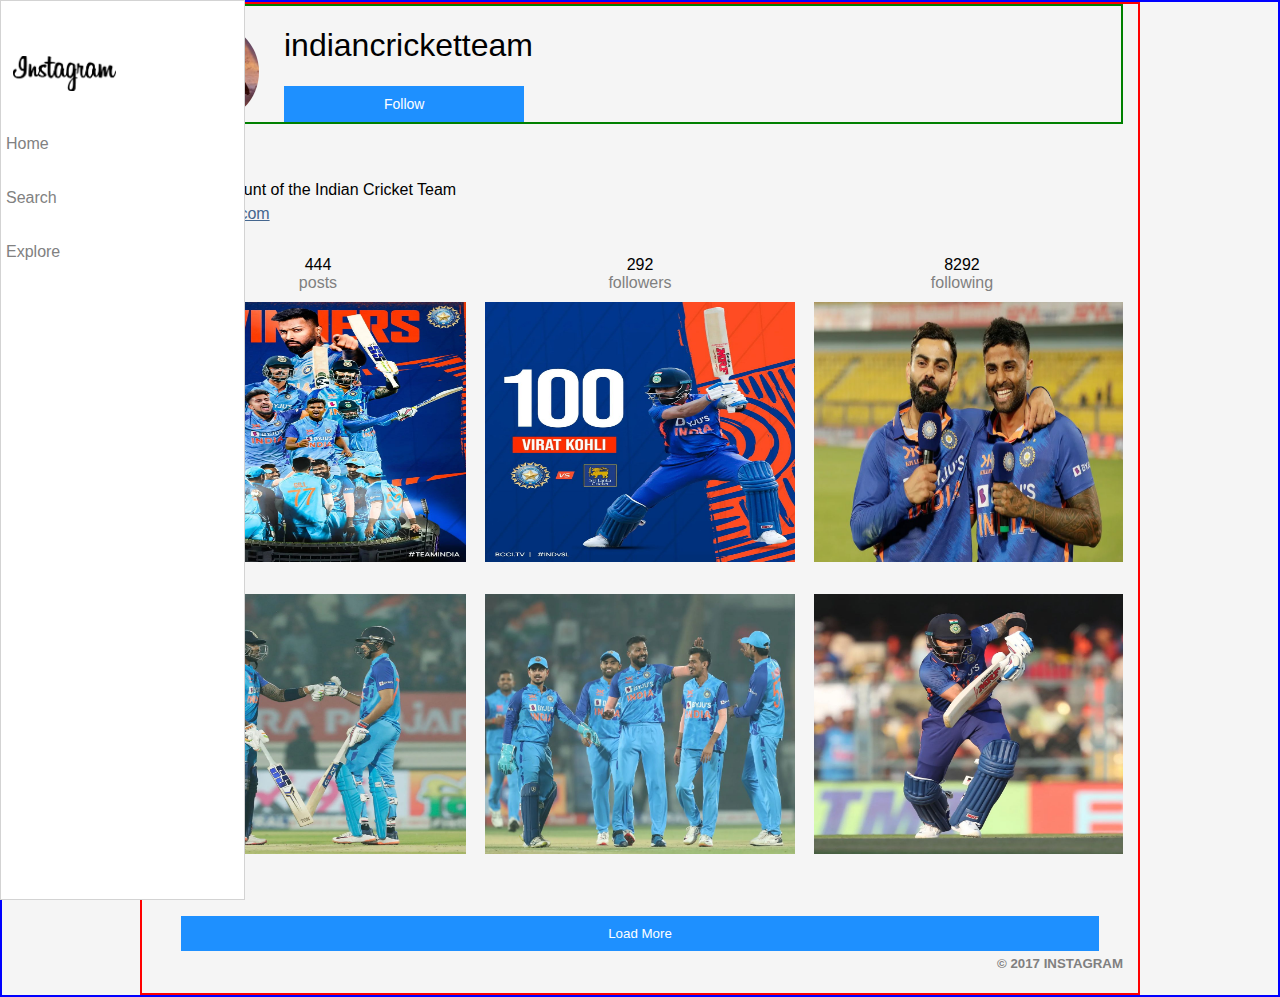
<file: Instagram/index.html>
<!DOCTYPE html>
<html lang="en">

<head>
    <meta charset="UTF-8">
    <meta http-equiv="X-UA-Compatible" content="IE=edge">
    <meta name="viewport" content="width=device-width, initial-scale=1.0">
    <title>instagram</title>
    <link rel="stylesheet" href="Stylesheet.css">

    <!-- <link rel="stylesheet" href="https://cdnjs.cloudflare.com/ajax/libs/font-awesome/4.7.0/css/font-awesome.min.css"> -->
    <link rel="stylesheet" href="https://cdnjs.cloudflare.com/ajax/libs/font-awesome/6.2.1/css/all.min.css"
        integrity="sha512-MV7K8+y+gLIBoVD59lQIYicR65iaqukzvf/nwasF0nqhPay5w/9lJmVM2hMDcnK1OnMGCdVK+iQrJ7lzPJQd1w=="
        crossorigin="anonymous" referrerpolicy="no-referrer" />
</head>

<body>

    <main>
        <div class="sidenav">
            <div class="logo">
                <img class="logoImg" src="logo.png" alt="logo">
            </div>
            <div class="menu">
                <a href="#home"><i class="fa-solid fa-house"></i> Home</a>
                <a href="#search"><i class="fa-solid fa-magnifying-glass"></i> Search</a>
                <a href="#explore"><i class="fa-regular fa-compass"></i> Explore</a>
            </div>
        </div>
        <div class="content">
            <header>
                <!--  Right col  -->
                <div class="col-left">
                    <img class="user-img"
                        src="[data-uri]"
                        alt="">
                </div>
                <!-- Left Col  -->
                <div class="col-right">
                    <h1>indiancricketteam</h1>
                    <button>Follow</button>
                </div>
            </header>

            <article>
                <p style="line-height: 24px;">
                    <strong>Team India</strong> <br>
                    Official account of the Indian Cricket Team<br>
                    <a style="color: #44668E;" href="https://www.bcci.tv/">www.bccitv.com</a>
                </p>
            </article>

            <aside>
                <div class='col-stats'>
                    <strong>444</strong>
                    <br />
                    posts
                </div>
                <div class='col-stats'>
                    <strong>292</strong>
                    <br />
                    followers
                </div>
                <div class='col-stats'>
                    <strong>8292</strong>
                    <br />
                    following
                </div>
            </aside>

            <section>
                <div class="shakeme">
                    <img src="image1.jpeg" alt="" width="260px" height="260px">
                </div>
                <div class="shakeme">
                    <img src="Image2.jpeg" alt="" width="260px" height="260px">
                </div>
                <div class="shakeme">
                    <img src="Image3.jpeg" alt="" width="260px" height="260px">
                </div>
                <div class="shakeme">
                    <img src="Image4.jpeg" alt="" width="260px" height="260px">
                </div>
                <div class="shakeme">
                    <img src="Image5.jpeg" alt="" width="260px" height="260px">
                </div>
                <div class="shakeme">
                    <img src="Image6.jpeg" alt="" width="260px" height="260px">
                </div>
            </section>

            <footer>
                <button>
                    Load More
                </button>
                <h5>
                    &copy; 2017 Instagram
                </h5>
            </footer>
        </div>
    </main>
</body>

</html>
</file>
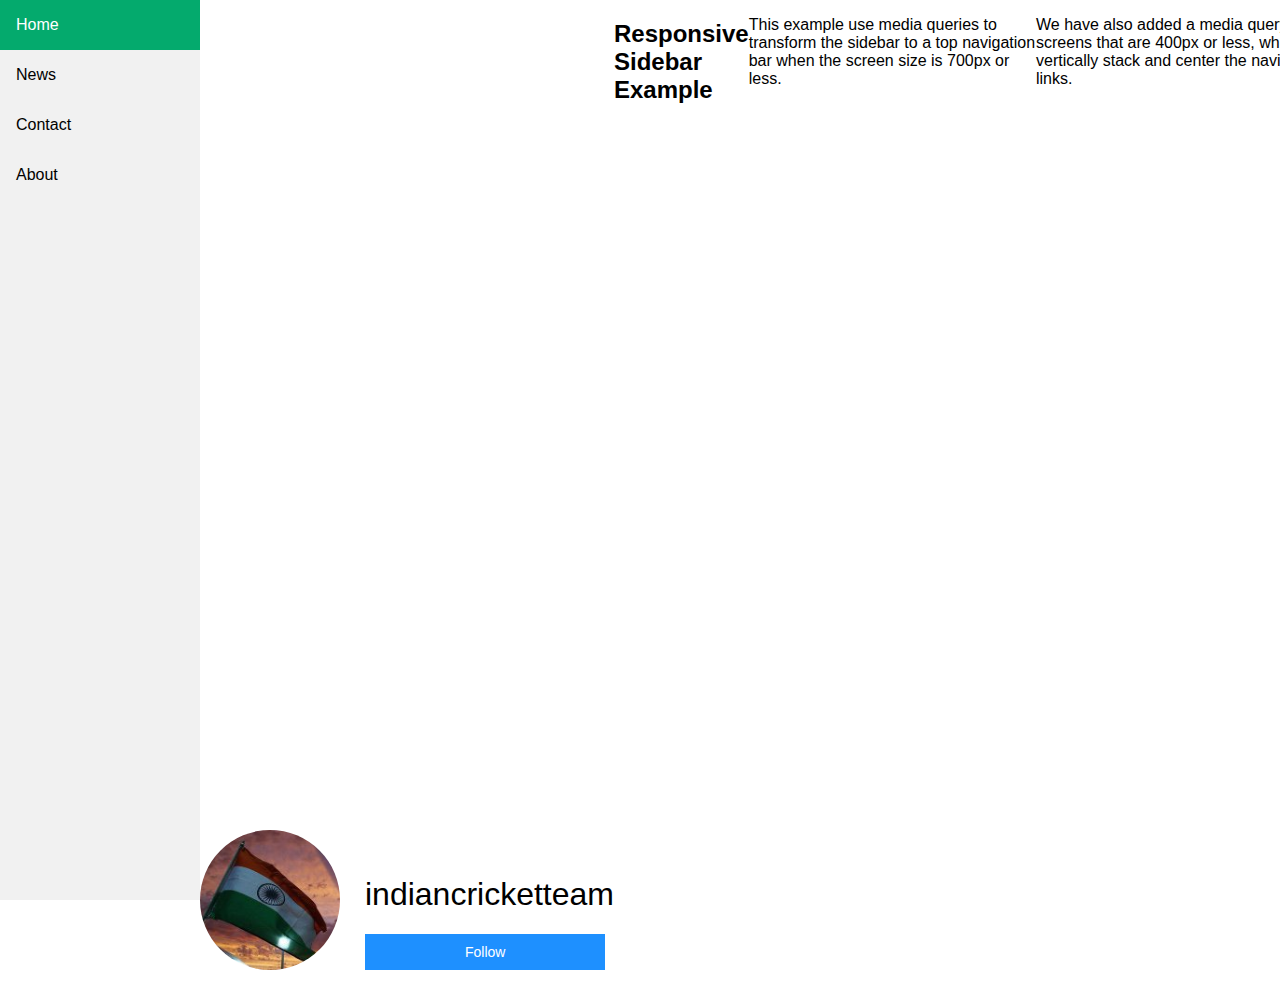
<file: Instagram/Index2.html>
<!DOCTYPE html>
<html>

<head>
    <meta name="viewport" content="width=device-width, initial-scale=1.0">
    <link rel="stylesheet" href="Stylesheet1.css">

</head>

<body>
    <div class="sidebar">
        <a class="active" href="#home">Home</a>
        <a href="#news">News</a>
        <a href="#contact">Contact</a>
        <a href="#about">About</a>
    </div>
    <div class="content">
        <header>
            <!--  Right col  -->
            <div class="col-left">
                <img class="user-img"
                    src="[data-uri]"
                    alt="">
            </div>
            <!-- Left Col  -->
            <div class="col-right">
                <h1>indiancricketteam</h1>
                <button>Follow</button>
            </div>
        </header>
        <h2>Responsive Sidebar Example</h2>
        <p>This example use media queries to transform the sidebar to a top navigation bar when the screen size is 700px
            or less.</p>
        <p>We have also added a media query for screens that are 400px or less, which will vertically stack and center
            the navigation links.</p>
        <h3>Resize the browser window to see the effect.</h3>
    </div>
</body>

</html>
</file>
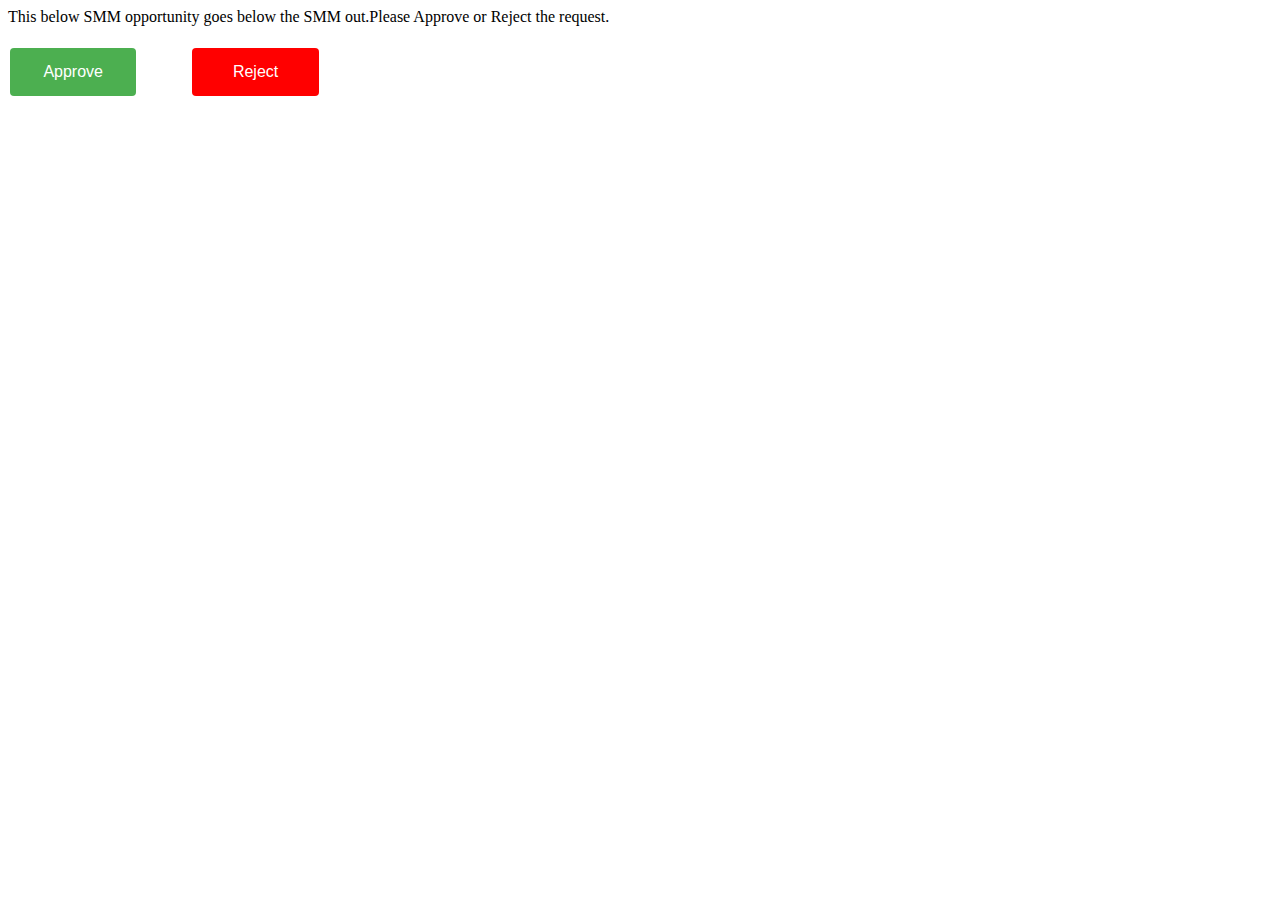
<file: Searce/html button.html>
<!DOCTYPE html>
<html>

<head>
    <style>
        .greenButton {
            background-color: #4CAF50;
            border: none;
            color: white;
            padding: 15px 32px;
            text-align: center;
            text-decoration: none;
            display: inline-block;
            font-size: 16px;
            margin: 4px 2px;
            cursor: pointer;
            width: 10%;
            border-radius: 4px;
        }

        .redButton {
            background-color: #FF0000;
            border: none;
            color: white;
            padding: 15px 32px;
            text-align: center;
            text-decoration: none;
            display: inline-block;
            font-size: 16px;
            margin: 4px 2px;
            cursor: pointer;
            width: 10%;
            border-radius: 4px;
        }
    </style>
</head>

<body>
    <div>
        <div>
            This below SMM opportunity goes below the SMM out.Please Approve or Reject the request.<br><br>
            <button class="greenButton" onclick="location.href='${approveUrl}'" type="button">Approve</button>
            &nbsp; &nbsp; &nbsp; &nbsp; &nbsp; &nbsp;
            <button class="redButton" onclick="location.href='${declineUrl}'" type="button">Reject</button>
        </div>
    </div>
</body>

</html>
</file>
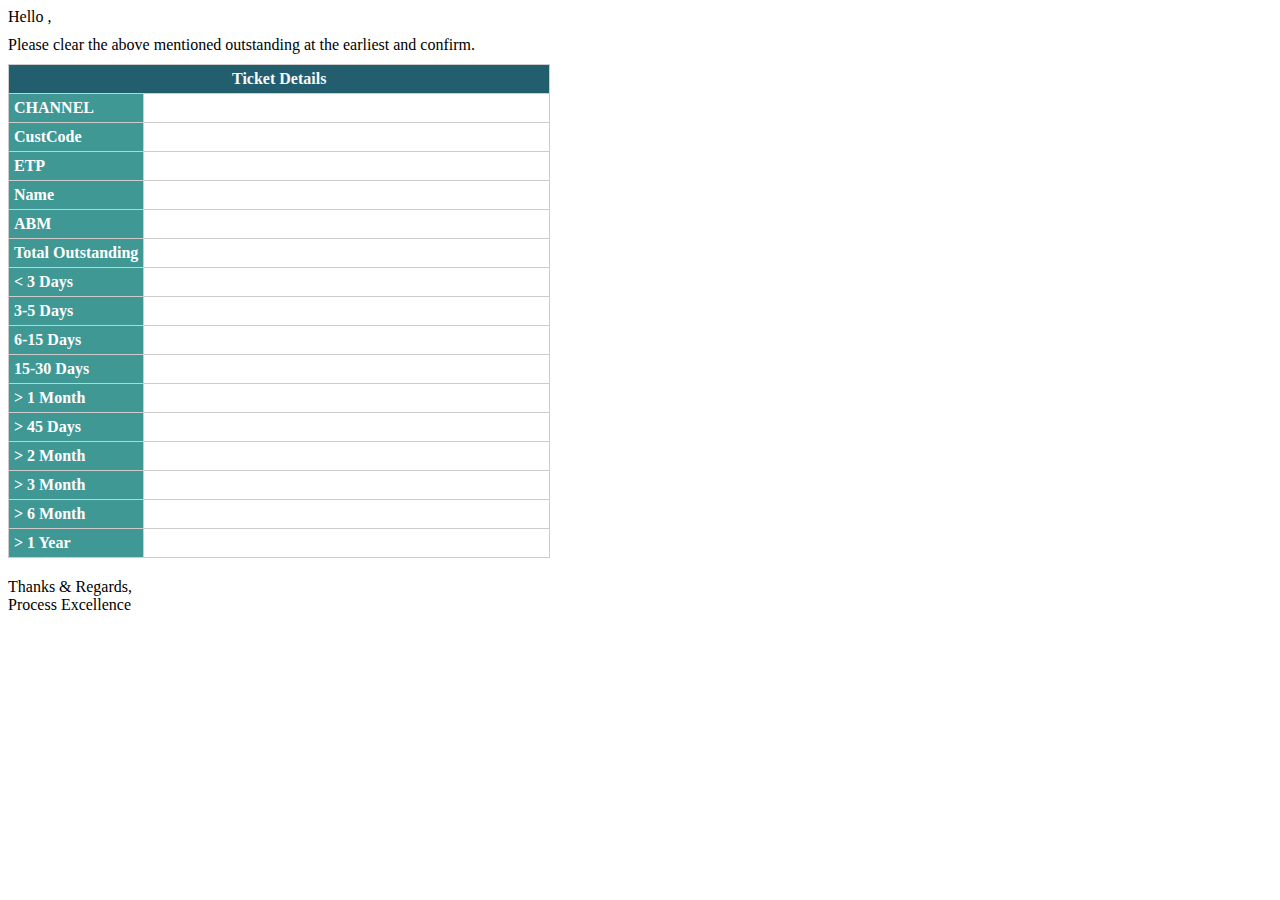
<file: Searce/Titan Table.html>
<!DOCTYPE html>
<html>

<head>
    <base target="_top">
</head>

<body>
    <div dir="ltr">
        <div style="margin-top:4px;">
            Hello <b>
                <?!= name ?>
            </b>,
        </div>

        <div style="margin-top:10px;">
            Please clear the above mentioned outstanding at the earliest and confirm.<br>
        </div>

        <div style="margin-top:10px;">
            <table style="border: 1px solid #ccc;border-collapse: collapse;margin: 0;padding: 0;table-layout: fixed;">
                <thead>
                    <tr>
                        <th style="border: 1px solid #ccc;padding:5px; background-color: #235E6E; color: #F9F9F9;"
                            colspan="2">Ticket Details</th>
                    </tr>
                </thead>
                <tbody>
                    <tr style="border: 1px solid #ccc;">
                        <th
                            style="text-align:left;padding: 5px;width:25%;border:1px solid #ccc; background-color: #409895;color: #FFFFFF;">
                            CHANNEL</th>
                        <td style="padding: 5px;">
                            <?!= channel ?>
                        </td>
                    </tr>
                    <tr style="border: 1px solid #ccc;">
                        <th
                            style="text-align:left;padding: 5px;width:25%;border:1px solid #ccc; background-color: #409895;color: #FFFFFF;">
                            CustCode</th>
                        <td style="padding: 5px;">
                            <?!= custCode ?>
                        </td>
                    </tr>
                    <tr style="border: 1px solid #ccc;">
                        <th
                            style="text-align:left;padding: 5px;width:25%;border:1px solid #ccc; background-color: #409895;color: #FFFFFF;">
                            ETP</th>
                        <td style="padding: 5px;">
                            <?!= etp ?>
                        </td>
                    </tr>
                    <tr style="border: 1px solid #ccc;">
                        <th
                            style="text-align:left;padding: 5px;width:25%;border:1px solid #ccc; background-color: #409895;color: #FFFFFF;">
                            Name</th>
                        <td style="padding: 5px;">
                            <?!= name ?>
                            </a>
                        </td>
                    </tr>
                    <tr style="border: 1px solid #ccc;">
                        <th
                            style="text-align:left;padding: 5px;width:25%;border:1px solid #ccc; background-color: #409895;color: #FFFFFF;">
                            ABM</th>
                        <td style="padding: 5px;">
                            <?!= abm ?>
                        </td>
                    </tr>
                    <tr style="border: 1px solid #ccc;">
                        <th
                            style="text-align:left;padding: 5px;width:25%;border:1px solid #ccc; background-color: #409895;color: #FFFFFF;">
                            Total Outstanding
                        </th>
                        <td style="padding: 5px;">
                            <?!= totalOutstanding ?>
                            </a>
                        </td>
                    </tr>
                    <tr style="border: 1px solid #ccc;">
                        <th
                            style="text-align:left;padding: 5px;width:25%;border:1px solid #ccc; background-color: #409895;color: #FFFFFF;">

                            < 3 Days </th>
                        <td style="padding: 5px;">
                            <?!= below3days ?>
                        </td>
                    </tr>
                    <tr style="border: 1px solid #ccc;">
                        <th
                            style="text-align:left;padding: 5px;width:25%;border:1px solid #ccc; background-color: #409895;color: #FFFFFF;">
                            3-5 Days</th>
                        <td style="padding: 5px;">
                            <?!= above3_5days ?>
                            </a>
                        </td>
                    </tr>
                    <tr style="border: 1px solid #ccc;">
                        <th
                            style="text-align:left;padding: 5px;width:25%;border:1px solid #ccc; background-color: #409895;color: #FFFFFF;">
                            6-15 Days </th>
                        <td style="padding: 5px;">
                            <?!= above6_15days ?>
                            </a>
                        </td>
                    </tr>
                    <tr style="border: 1px solid #ccc;">
                        <th
                            style="text-align:left;padding: 5px;width:25%;border:1px solid #ccc; background-color: #409895;color: #FFFFFF;">
                            15-30 Days </th>
                        <td style="padding: 5px;">
                            <?!= above15_30days ?>
                            </a>
                        </td>
                    </tr>
                    <tr style="border: 1px solid #ccc;">
                        <th
                            style="text-align:left;padding: 5px;width:25%;border:1px solid #ccc; background-color: #409895;color: #FFFFFF;">
                            > 1 Month </th>
                        <td style="padding: 5px;">
                            <?!= above1month ?>
                            </a>
                        </td>
                    </tr>
                    <tr style="border: 1px solid #ccc;">
                        <th
                            style="text-align:left;padding: 5px;width:25%;border:1px solid #ccc; background-color: #409895;color: #FFFFFF;">
                            > 45 Days</th>
                        <td style="padding: 5px;">
                            <?!= above45days ?>
                            </a>
                        </td>
                    </tr>
                    <tr style="border: 1px solid #ccc;">
                        <th
                            style="text-align:left;padding: 5px;width:25%;border:1px solid #ccc; background-color: #409895;color: #FFFFFF;">
                            > 2 Month </th>
                        <td style="padding: 5px;">
                            <?!= above2month ?>
                            </a>
                        </td>
                    </tr>
                    <tr style="border: 1px solid #ccc;">
                        <th
                            style="text-align:left;padding: 5px;width:25%;border:1px solid #ccc; background-color: #409895;color: #FFFFFF;">
                            > 3 Month </th>
                        <td style="padding: 5px;">
                            <?!= above3month ?>
                            </a>
                        </td>
                    </tr>
                    <tr style="border: 1px solid #ccc;">
                        <th
                            style="text-align:left;padding: 5px;width:25%;border:1px solid #ccc; background-color: #409895;color: #FFFFFF;">
                            > 6 Month </th>
                        <td style="padding: 5px;">
                            <?!= above6month ?>
                            </a>
                        </td>
                    </tr>
                    <tr style="border: 1px solid #ccc;">
                        <th
                            style="text-align:left;padding: 5px;width:25%;border:1px solid #ccc; background-color: #409895;color: #FFFFFF;">
                            > 1 Year </th>
                        <td style="padding: 5px;">
                            <?!= 1year ?>
                            </a>
                        </td>
                    </tr>
                </tbody>
            </table>
        </div>
        <div style="margin-top:20px;">
            <div>Thanks & Regards,</div>
            <div>Process Excellence </div>
        </div>
    </div>
</body>
</file>
<file: Instagram/Stylesheet.css>
/* Sidebar */
    .logo {
        font-family: -apple-system, "system-ui", "Segoe UI", Roboto, Helvetica, Arial, sans-serif;
        width: 103px;
        height: 29px;
        margin: 35px 102px 35px 12px;
    }

    .sidebar {
        margin-left: 18px;
    }

    .sidenav {
        height: 100%;
        width: 245px;
        position: fixed;
        z-index: 1;
        top: 0;
        left: 0;
        background-color: #FFFFFF;
        overflow-x: hidden;
        padding-top: 20px;
        border: 1px lightgrey solid;
    }


    .sidenav a {
        padding: 6px 8px 6px 16px;
        text-decoration: none;
        font-size: 16px;
        color: #818181;
        line-height: 50px;
        letter-spacing: normal;
        word-spacing: 2px;
        margin: -6px 0px;
        padding: 5px;
        display: block;
    }

    .menuItems {
        margin-left: 10px;
    }

    .sidenav a:hover {
        background-color: #f1f1f1;
    }

    .main {
        margin-left: 160px;
        /* Same as the width of the sidenav */
        font-size: 28px;
        /* Increased text to enable scrolling */
        padding: 0px 10px;
    }

    @media screen and (max-height: 450px) {
        .sidenav {
            padding-top: 15px;
        }

        .sidenav a {
            font-size: 18px;
        }
    }

    /* Sidebar */


    * {
        box-sizing: border-box;
    }

    body {
        background: whitesmoke;
        margin: 0px;
        padding: 0px;
        font-family: sans-serif;
        border: blue 2px solid;
    }


    nav {
        background: white;
        margin-bottom: 25px;
    }

    h5 {
        margin-top: 5px;
        text-align: right;
    }

    main {
        max-width: 1000px;
        margin: 0px auto;
        padding-left: 15px;
        padding-right: 15px;
        border: red 2px solid;
        
    }


    header {
        display: flex;
        align-items: flex-end;
        margin-bottom: 30px;
        border: green 2px solid;
    }

    header .col-left {
        margin-right: 25px;
    }

    header h1 {
        font-weight: 400;
    }

    header button {
        background: dodgerblue;
        border: none;
        padding: 10px 100px;
        color: #fff;
        font-size: 14px;
    }

    .user-img {
        border-radius: 50%;
        width: 100px;
        display: block;
        margin: auto auto;
    }

    article {
        margin-bottom: 30px;
    }

    aside {
        display: flex;
        flex-wrap: wrap;
        margin-bottom: 10px;
    }

    aside strong {
        color: black;
    }

    .col-stats {
        width: 33.3333%;
        text-align: center;
        color: gray;
        font-weight: 200;
    }

    section {
        display: flex;
        flex-wrap: wrap;
        align-items: center;
        justify-content: space-between;
        margin-bottom: 30px;
    }

    section>* {
        width: 32%;
        height: 32%;
        margin-bottom: 32px;
    }

    img {
        width: 100%;
        display: block;
    }

    footer button {
        background: dodgerblue;
        border: 0;
        width: 95%;
        margin: 0 auto;
        display: block;
        padding-top: 10px;
        padding-bottom: 10px;
        color: white;
    }

    footer {
        text-align: center;
        color: gray;
        text-transform: uppercase;
    }

    @media screen and (max-width: 400px) {
        aside .col {
            width: 100%;
            padding: 10px;
        }

        section>* {
            width: 100%;
            padding: 10px
        }
    }


    .shakeme:hover,
    .shakeme:focus {
        -webkit-animation-name: shakeme;
        -webkit-animation-duration: 0.8s;
        -webkit-transform-origin: 50% 50%;
        -webkit-animation-iteration-count: infinite;
        -webkit-animation-timing-function: linear;
    }

    .shakeme {
        display: inline-block
    }

    @-webkit-keyframes shakeme {

        0% {
            -webkit-transform: translate(2px, 1px) rotate(0deg);
        }

        10% {
            -webkit-transform: translate(-1px, -2px) rotate(-1deg);
        }

        20% {
            -webkit-transform: translate(-3px, 0px) rotate(1deg);
        }

        30% {
            -webkit-transform: translate(0px, 2px) rotate(0deg);
        }

        40% {
            -webkit-transform: translate(1px, -1px) rotate(1deg);
        }

        50% {
            -webkit-transform: translate(-1px, 2px) rotate(-1deg);
        }

        60% {
            -webkit-transform: translate(-3px, 1px) rotate(0deg);
        }

        70% {
            -webkit-transform: translate(2px, 1px) rotate(-1deg);
        }

        80% {
            -webkit-transform: translate(-1px, -1px) rotate(1deg);
        }

        90% {
            -webkit-transform: translate(2px, 2px) rotate(0deg);
        }

        100% {
            -webkit-transform: translate(1px, -2px) rotate(-1deg);
        }
    }
</file>
<file: Instagram/Stylesheet1.css>
body {
    margin: 0px;
    font-family: "Lato", sans-serif;
}

.sidebar {
    margin: 0;
    padding: 0;
    width: 200px;
    background-color: #f1f1f1;
    position: fixed;
    height: 100%;
    overflow: auto;
}

.sidebar a {
    display: block;
    color: black;
    padding: 16px;
    text-decoration: none;
}

.sidebar a.active {
    background-color: #04AA6D;
    color: white;
}

.sidebar a:hover:not(.active) {
    background-color: #555;
    color: white;
}



@media screen and (max-width: 700px) {
    .sidebar {
        width: 100%;
        height: auto;
        position: relative;
    }

    .sidebar a {
        float: left;
    }

    div.content {
        margin-left: 0;
    }
}

@media screen and (max-width: 400px) {
    .sidebar a {
        text-align: center;
        float: none;
    }
}

div.content {
    margin: 0px 0px 0px 200px;
    /* padding: 40px; */
    height: 1000px;
    width:100%;
    display: flex;
    justify-content: center;
  
}

header {
    display: flex;
    align-items: flex-end;
    margin-bottom: 30px;
}

header .col-left {
    margin-right: 25px;
}

header h1 {
    font-weight: 400;
}

header button {
    background: dodgerblue;
    border: none;
    padding: 10px 100px;
    color: #fff;
    font-size: 14px;
}

.user-img {
    border-radius: 50%;
    width: 140px;
    display: block;
    margin: auto auto;
}
</file>
